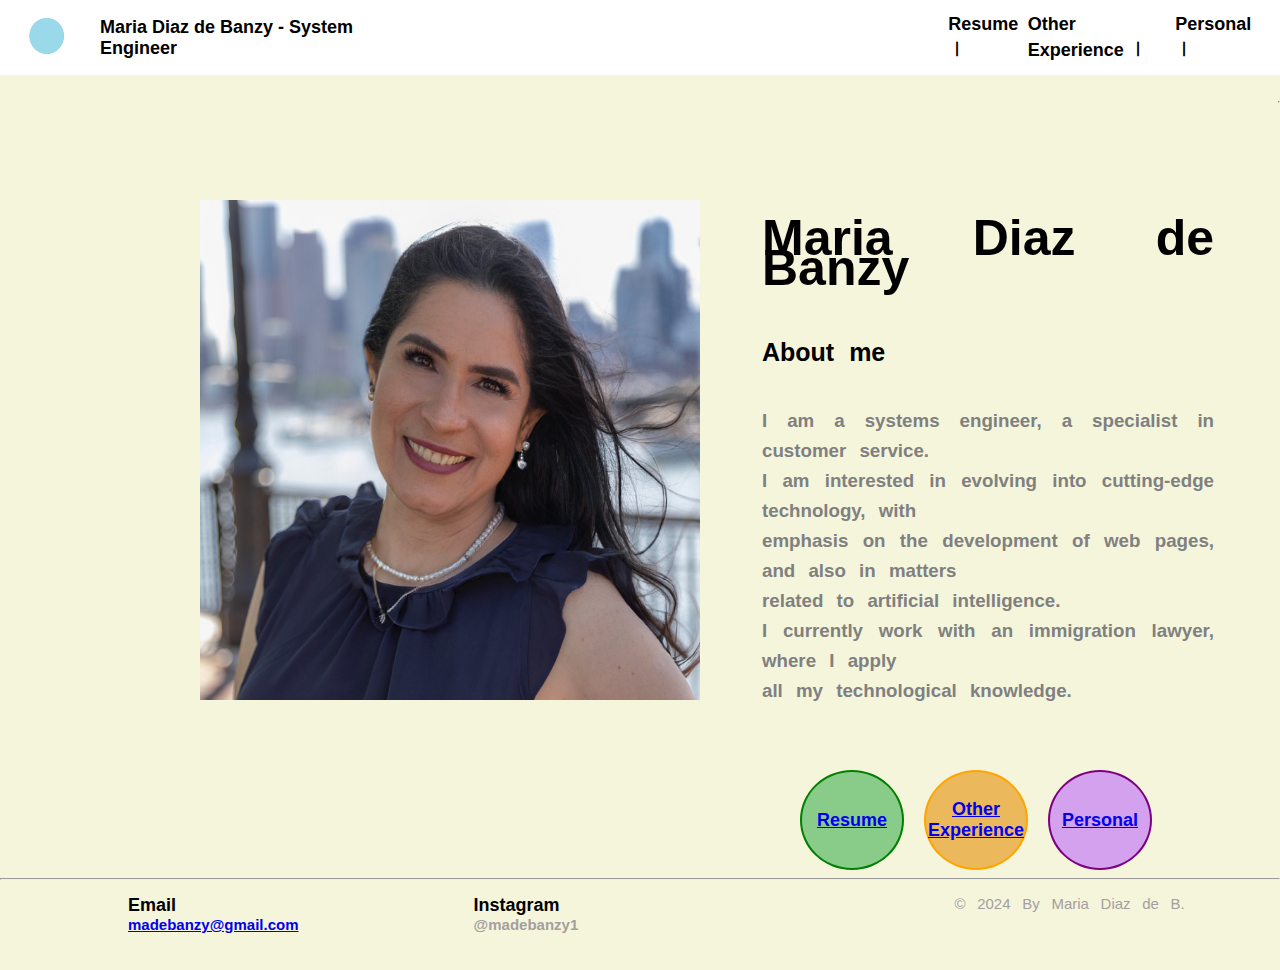
<file: index.html>
<!DOCTYPE html>
<html lang="en">

<head>
    <meta charset="UTF-8">
    <meta name="viewport" content="width=device-width, initial-scale=1.0">
    <link rel="stylesheet" href="css/style.css">
    <title>Portfolio Maria Diaz</title>
</head>

<body>

    <section class="head">
        <a target="_blank" href="index.html"><img src="img/dotblue.jpg" alt="" width="100px" height="70px"></a>
        <section>
            <span>Maria Diaz de Banzy - System Engineer</span>
        </section>
        <section class="nav-menu">
            <section><a href="index1.html" class="nav-menu1">Resume ㆐</a></section>
            <section><a href="index2.html" class="nav-menu2">Other Experience ㆐</a></section>
            <section><a href="index3.html" class="nav-menu3">Personal ㆐</a></section>
        </section>
    </section>
    <main class="content">
        <section>
            <img class="img" src="img/fotoMaria.png" alt="" width="500px" height="500px">
        </section>
        <section class="about-me">
            <h1>Maria Diaz de Banzy<br></h1>
            <h2>About me</h2>
            <h3>I am a systems engineer, a specialist in customer service. <br>
                I am interested in evolving into cutting-edge technology, with<br>
                emphasis on the development of web pages, and also in matters<br>
                related to artificial intelligence.<br>
                I currently work with an immigration lawyer, where I apply <br>
                all my technological knowledge.</h3>
        </section>

        <section>
            <br>
            <hr>
        </section>
    </main>
    <footer>
        <section class="circle">
            <section id="circle1"><a href="index1.html" target="_blank"><b>Resume </b></a>       </section>
            <section id="circle2"><a href="index2.html" target="_blank"><b>Other <br>Experience</b></a></section>
            <section id="circle3"><a href="index3.html" target="_blank"><b>Personal</b></a></section>

        </section>
        <section>
            <hr>
        </section>
        <section class="alinear-footer">
            <section class="email">
                <section>Email</section>
                <section class="at">
                    <a href="mailto:madebanzy@gmail.com" target="_blank">madebanzy@gmail.com</a>
                </section>
            </section>
            <section class="redsocial">
                <section>Instagram</section>
                <section class="instag">@madebanzy1</section>
            </section>
            <section class="copyright">© 2024 By Maria Diaz de B.</section>
        </section>
        <section></section>
    </footer>

    
</body>

</html>
</file>
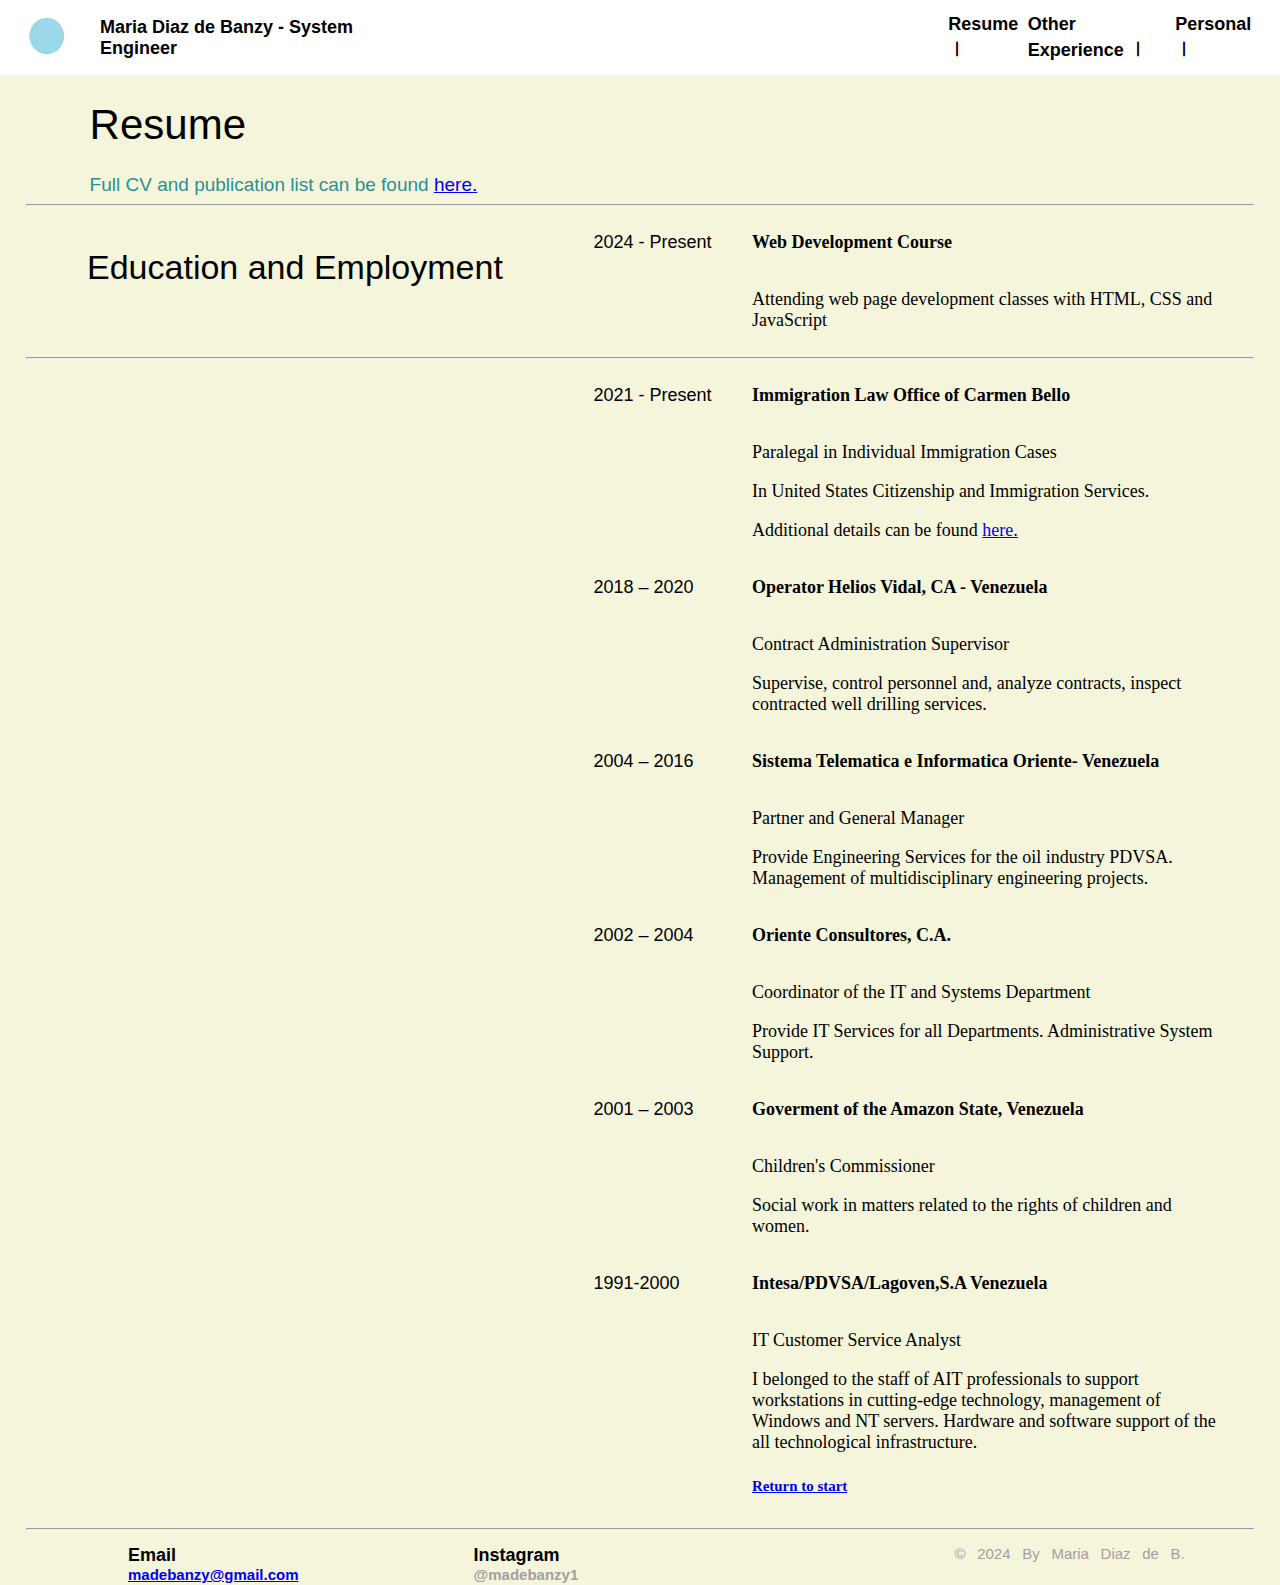
<file: index1.html>
<!DOCTYPE html>
<html lang="en">

<head>
    <meta charset="UTF-8">
    <meta name="viewport" content="width=device-width, initial-scale=1.0">
    <link rel="stylesheet" href="css/styles1.css">
    <title>Resume</title>
</head>

<body>
    <section class="encabezado">
        <a target="_blank" href="index.html"><img src="img/dotblue.jpg" alt="" width="100px" height="70px"></a>
        <section>
            <span>Maria Diaz de Banzy - System Engineer</span>
        </section>
        <section class="nav-menu">
            <section><a href="index1.html" class="nav-menu1">Resume ㆐</a></section>
            <section><a href="index2.html" class="nav-menu2">Other Experience ㆐</a></section>
            <section><a href="index3.html" class="nav-menu3">Personal ㆐</a></section>
        </section>
    </section>
    <section>
        <section class="resume">
            <span>Resume</span>
        </section>
        <section>
            <span class="fullcv">Full CV and publication list can be found <a href="img/FullResume.pdf"#page=4>here.</a></span>
            <section id="hr">
                <hr>
            </section>
        </section>
        <section class="description">
            <section class="edu-employ">
                <p>Education and Employment</p>
            </section>

            <section class="period">
                <p>2024 - Present</p>
            </section>
            <section class="activities">
                <section>
                <p><b>Web Development Course</b></p>
                </section>
                <section>
                <p>Attending web page development classes with HTML, CSS and JavaScript </p>
                </section>
            </section>
        </section>
        <section id="hr">
            <hr>
        </section>
        <section class="description1">
            <section class="edu-employ1">
            </section>
            <section class="period1">
                <p>2021 - Present</p>
            </section>
            <section class="activities1">
                <section>
                <p><b>Immigration Law Office of Carmen Bello</b></p>
                </section>
                <section>
                <p>Paralegal in Individual Immigration Cases</p>
                <p>In United States Citizenship and Immigration Services.</p>
                <p>Additional details can be found <a href="https://www.bing.com/search?q=immigration%20Law%20office%20of%20Carmen%20Bello&qs=n&form=QBRE&sp=-1&ghc=2&lq=0&pq=immigration%20law%20office%20of%20carmen%20bello&sc=4-38&sk=&cvid=F7753091A402420AA5DF02234BD9F5E6&ghsh=0&ghacc=0&ghpl="
                    target="_blank"#page=4>here.</a></p>    
            </section>
            </section>
        </section>
        <section class="description2">
            <section class="edu-employ2">
            </section>
            <section class="period2">
                <p>2018 – 2020</p>
            </section>
            <section class="activities2">
                <section>
                <p><b>Operator Helios Vidal, CA - Venezuela</b></p>
                </section>
                <section>
                <p>Contract Administration Supervisor</p>
                <p>Supervise, control personnel and, analyze contracts, inspect contracted well drilling services.</p>
                </section>
            </section>
        </section>
        <section class="description3">
            <section class="edu-employ3">
            </section>
            <section class="period3">
                <p>2004 – 2016</p>
            </section>
            <section class="activities3">
                <section>
                <p><b>Sistema Telematica e Informatica Oriente- Venezuela</b></p>
                </section>
                <section>
                <p>Partner and General Manager</p>
                <p>Provide Engineering Services for the oil industry PDVSA. Management of multidisciplinary engineering projects.</p>
                </section>
            </section>
        </section>
        <section class="description4">
            <section class="edu-employ4">
            </section>
            <section class="period4">
                <p>2002 – 2004</p>
            </section>
            <section class="activities4">
                <section>
                <p><b>Oriente Consultores, C.A.</b></p>
                </section>
                <section>
                <p>Coordinator of the IT and Systems Department</p>
                <p>Provide IT Services for all Departments. Administrative System Support.<address></address></p>
                </section>
            </section>
        </section>
        <section class="description5">
            <section class="edu-employ5">
            </section>
            <section class="period5">
                <p>2001 – 2003</p>
            </section>
            <section class="activities5">
                <section>
                <p><b>Goverment of the Amazon State, Venezuela</b></p>
                </section>
                <section>
                <p>Children's Commissioner </p>
                <p>Social work in matters related to the rights of children and women.<address></address></p>
                </section>
            </section>
        </section>
        <section class="description6">
            <section class="edu-employ6">
            </section>
            <section class="period6">
                <p>1991-2000</p>
            </section>
            <section class="activities6">
                <section>
                <p><b>Intesa/PDVSA/Lagoven,S.A Venezuela</b></p>
                </section>
                <section>
                <p>IT Customer Service Analyst</p>
                <p>I belonged to the staff of AIT professionals to support workstations in cutting-edge technology, management of Windows and NT servers. Hardware and software support of the all technological infrastructure.<address></address></p>
                <a href="index1.html"><p><h5>Return to start</h5></p></a>
                </section>
            </section>
            
        </section>
        <section id="hr">
            <hr>
        </section>
    </section>
    <section class="alinear-footer">
        <section class="email">
            <section>Email</section>
            <section class="at">
                <a href="mailto:madebanzy@gmail.com" target="_blank">madebanzy@gmail.com</a>
            </section>
        </section>
        <section class="redsocial">
            <section>Instagram</section>
            <section class="instag">@madebanzy1</section>
        </section>
        <section class="copyright">© 2024 By Maria Diaz de B.</section>
    </section>
    <section></section>
    </section>

</body>

</html>
</file>
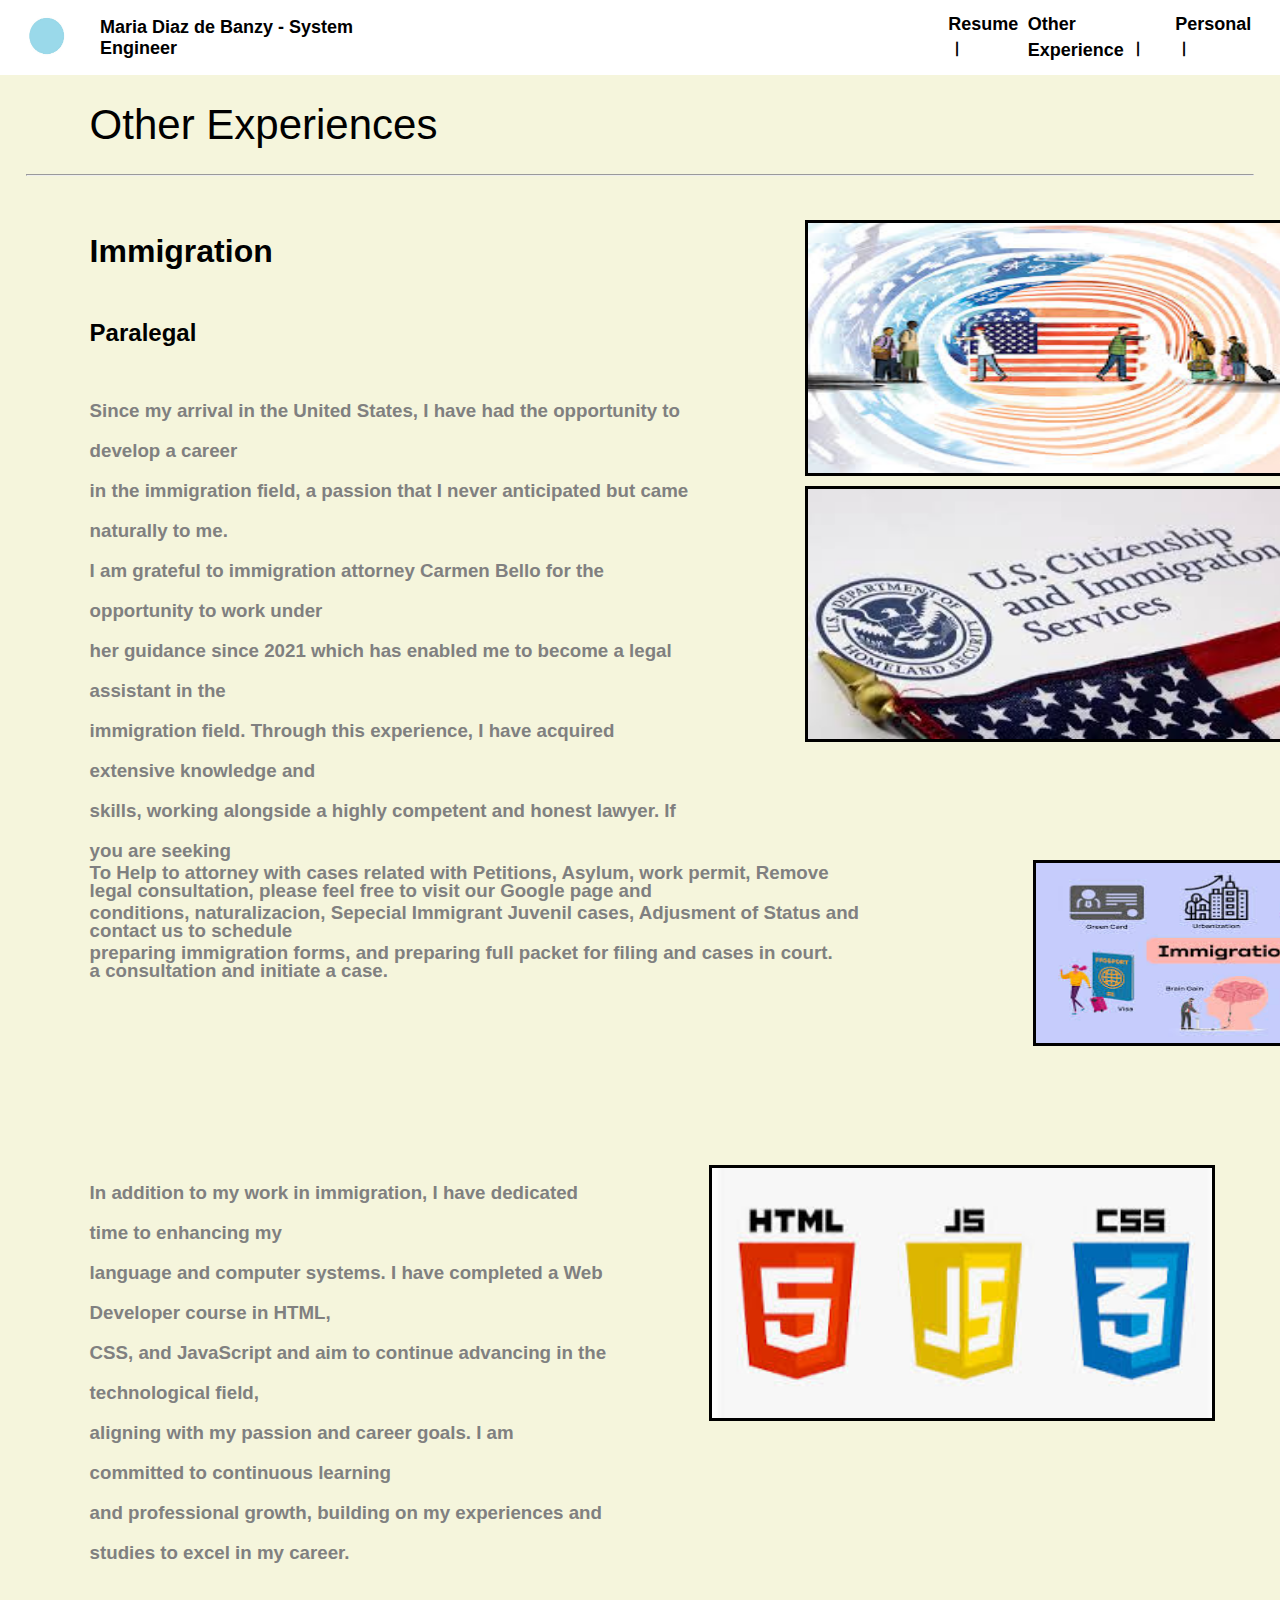
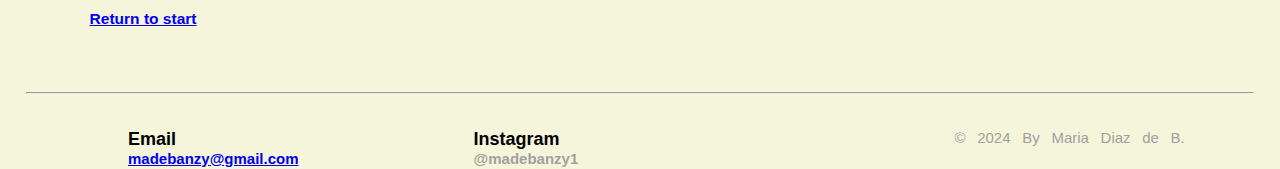
<file: index2.html>
<!DOCTYPE html>
<html lang="en">

<head>
    <meta charset="UTF-8">
    <meta name="viewport" content="width=device-width, initial-scale=1.0">
    <link rel="stylesheet" href="css/styles2.css">
    <title>Other Experience</title>
</head>

<body>
    <section class="encabezado">
        <a target="_blank" href="index.html"><img src="img/dotblue.jpg" alt="" width="100px" height="70px"></a>
        <section>
            <span>Maria Diaz de Banzy - System Engineer</span>
        </section>
        <section class="nav-menu">
            <section><a href="index1.html" class="nav-menu1">Resume ㆐</a></section>
            <section><a href="index2.html" class="nav-menu2">Other Experience ㆐</a></section>
            <section><a href="index3.html" class="nav-menu3">Personal ㆐</a></section>
        </section>
    </section>
    <section>
        <section class="Other-experience">
            <span>Other Experiences</span>
        </section>
    </section>
    <section id="hr1">
        <hr>
    </section>
    <main class="experiences">
        <section class="other-exp">
            <h1>Immigration<br></h1>
            <h2>Paralegal</h2>
            <h3>Since my arrival in the United States, I have had the opportunity to develop a career<br>
                in the immigration field, a passion that I never anticipated but came naturally to me.<br>
                I am grateful to immigration attorney Carmen Bello for the opportunity to work under<br>
                her guidance since 2021 which has enabled me to become a legal assistant in the<br>
                immigration field. Through this experience, I have acquired extensive knowledge and<br>
                skills, working alongside a highly competent and honest lawyer. If you are seeking<br>
                legal consultation, please feel free to visit our Google page and contact us to schedule<br>
                a consultation and initiate a case.</h3>
        </section>
        <section>
            <img class="img" src="img/immigrationflag.jpeg" alt="" width="500px" height="250px">
            <img class="img1" src="img/USCIS.jpeg" alt="" width="500px" height="250px">
        </section>
        

    </main>
    <section class="other-exp2">
        <h3>To Help to attorney with cases related with Petitions, Asylum, work permit, Remove<br>
            conditions, naturalizacion, Sepecial Immigrant Juvenil cases, Adjusment of Status and<br>
            preparing immigration forms,  and preparing full packet for filing and cases in court.<h3>
        <section>
        <img class="img3" src="img/immigration.jpeg" alt="" width="380px" height="180px">
        </section>
    </section>

    <section class="other-exp1">
        <h3>In addition to my work in immigration, I have dedicated time to enhancing my <br>
            language and computer systems. I have completed a Web Developer course in HTML,<br>
            CSS, and JavaScript and aim to continue advancing in the technological field,<br>
            aligning with my passion and career goals. I am committed to continuous learning<br>
            and professional growth, building on my experiences and studies to excel in my career.<br>
            <a href="index1.html"><p><h5>Return to start</h5></p></a></h3>
        <section>
            <img class="img2" src="img/images.jpeg" alt="" width="500px" height="250px">
        </section>
    </section>
    <section id="hr1">
        <hr>
    </section>
    <section class="alinear-footer">
        <section class="email">
            <section>Email</section>
            <section class="at">
                <a href="mailto:madebanzy@gmail.com" target="_blank">madebanzy@gmail.com</a>
            </section>
        </section>
        <section class="redsocial">
            <section>Instagram</section>
            <section class="instag">@madebanzy1</section>
        </section>
        <section class="copyright">© 2024 By Maria Diaz de B.</section>
    </section>
    <section></section>



</body>

</html>
</file>
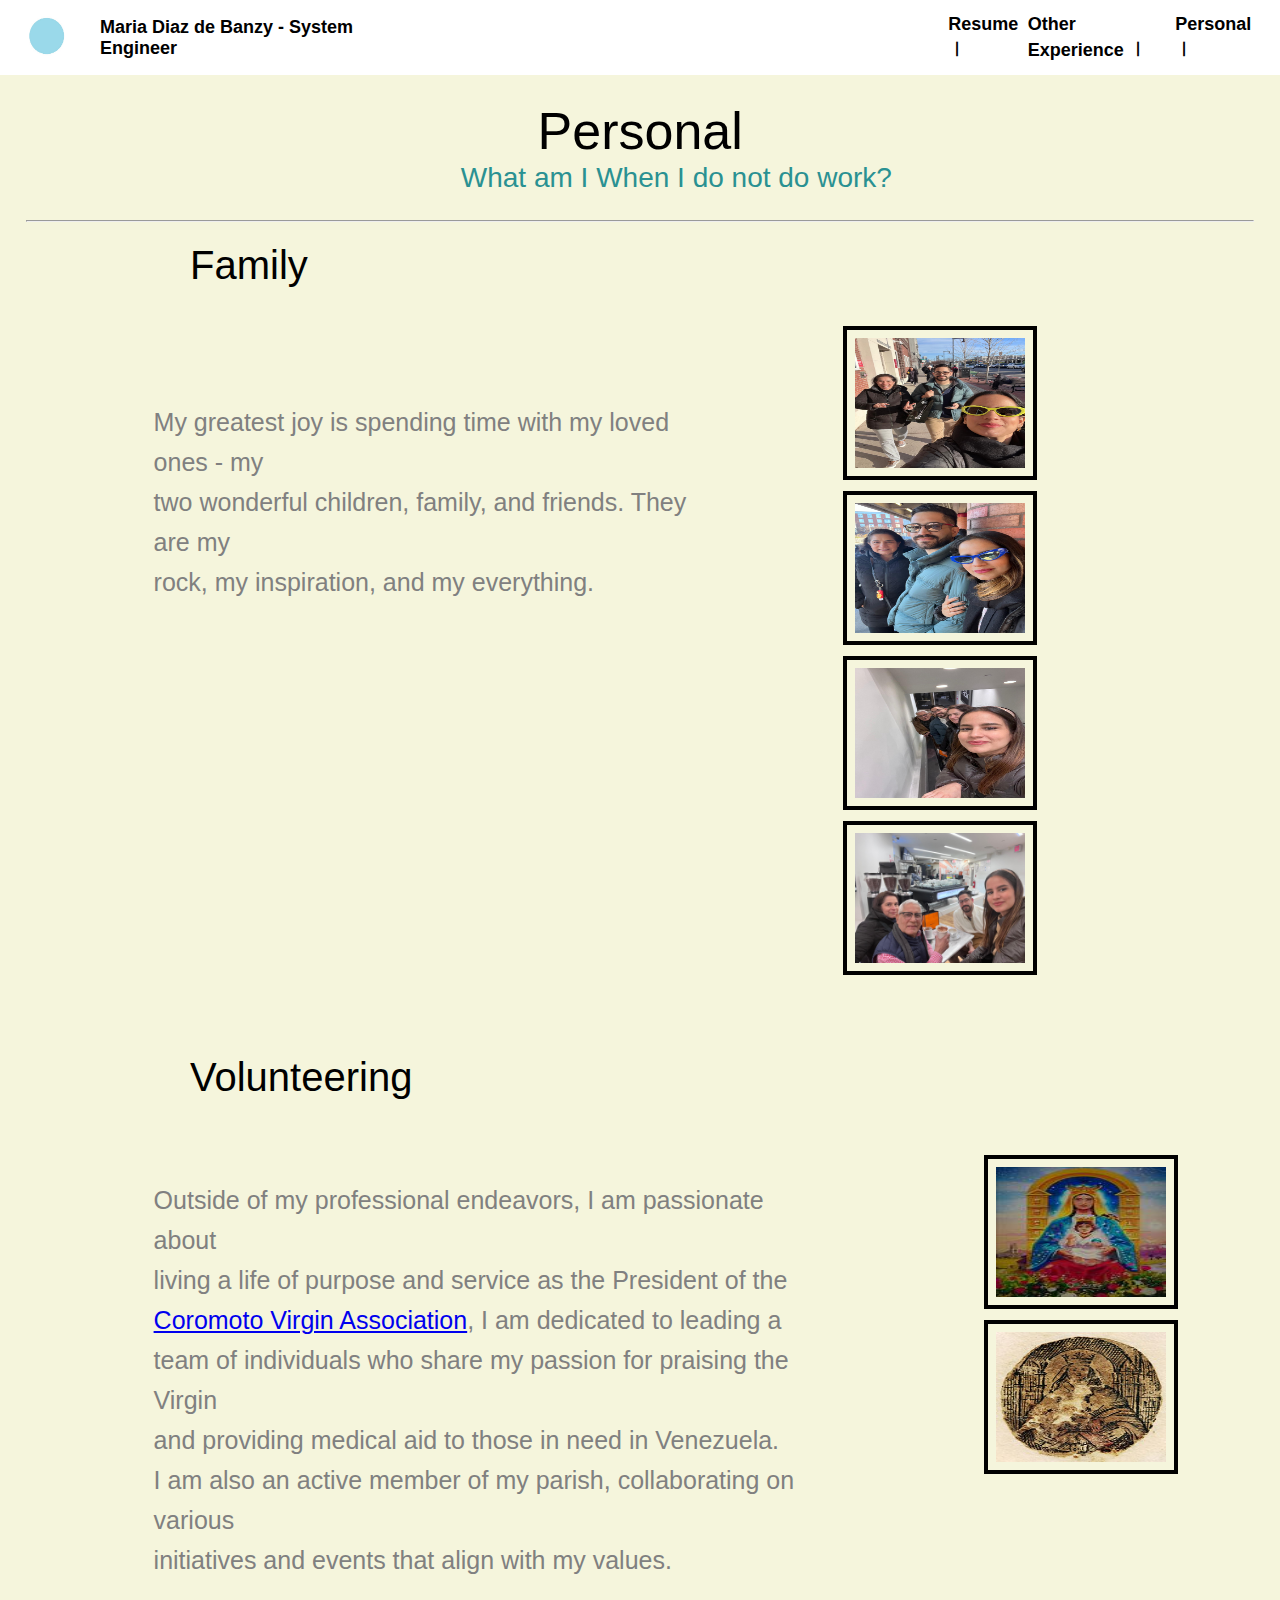
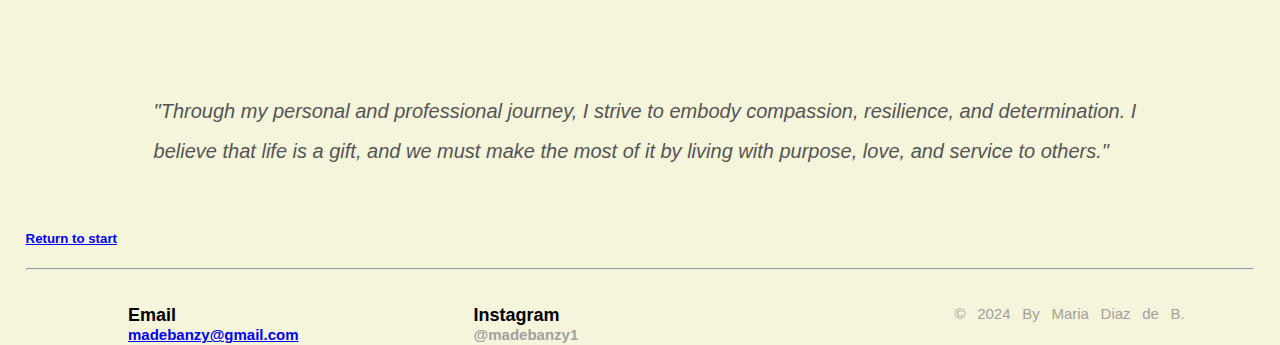
<file: index3.html>
<!DOCTYPE html>
<html lang="en">

<head>
    <meta charset="UTF-8">
    <meta name="viewport" content="width=device-width, initial-scale=1.0">
    <link rel="stylesheet" href="css/styles3.css">
    <title>Personal</title>
</head>

<body>
    <section class="encabezado">
        <a target="_blank" href="index.html"><img src="img/dotblue.jpg" alt="" width="100px" height="70px"></a>
        <section>
            <span>Maria Diaz de Banzy - System Engineer</span>
        </section>
        <section class="nav-menu">
            <section><a href="index1.html" class="nav-menu1">Resume ㆐</a></section>
            <section><a href="index2.html" class="nav-menu2">Other Experience ㆐</a></section>
            <section><a href="index3.html" class="nav-menu3">Personal ㆐</a></section>
        </section>
    </section>
    <section class="personal">
        <span>Personal<br></span>
    </section>
    <section>
        <span class="idonot">What am I When I do not do work?</span>
        <section id="hr1"><br>
            <hr>
        </section>
    </section>
    <main class="whatIdo">
        <span class="titlleFamily">Family<br></span>
        <section class="family">
            <section class="cont-family">
                <p>My greatest joy is spending time with my loved ones - my<br>
                    two wonderful children, family, and friends. They are my<br>
                    rock, my inspiration, and my everything.</p>
            </section>
            <section class="photos">
                <section>
                    <img class="img1" src="img/family2.jpg" alt="" width="170px" height="130px">
                    <img class="img1" src="img/family3.jpg" alt="" width="170px" height="130px">
                </section>
                <section>
                    <img class="img1" src="img/family4.jpg" alt="" width="170px" height="130px">
                    <img class="img1" src="img/family5.jpg" alt="" width="170px" height="130px">
                </section>
            </section>
        </section><br>
        <br>
        <span class="volunteering">Volunteering<br></span>
        <section class="passion">
            <section class="pass-1">
                <p>Outside of my professional endeavors, I am passionate about<br>
                living a life of purpose and service as the President of the<br>
                <a href="https://www.coromotoboston.org/es/quienes-somos/" target="_blank"#page=4>Coromoto Virgin Association</a>, I am dedicated to leading a  <br>
                team of individuals who share my passion for praising the Virgin <br>
                and providing medical aid to those in need in Venezuela.<br>
                I am also an active member of my parish, collaborating on various<br>
                initiatives and events that align with my values. </p><br>
            </section>
            <section class="photos1">
                <section>
                    <img class="img1" src="img/Virgen.jpeg" alt="" width="170px" height="130px">
                    <img class="img1" src="img/Santa_Reliquia_de_la_Santísima_Virgen_de_Coromoto.jpg" alt="" width="170px" height="130px">
                </section><br>
            </section><br>

        </section>
        <section class="thinking">
            <p><i>"Through my personal and professional journey, I strive to embody compassion,
                resilience, and determination. I believe that life is a gift, and we must
                make the most of it by living with purpose, love, and service to others."</i></p><br>
        </section>
        <section id="hr1">
            <a href="index1.html"><br><h5>Return to start</h5></a>
            <hr>
        </section>
        <section class="alinear-footer">
            <section class="email">
                <section>Email</section>
                <section class="at">
                    <a href="mailto:madebanzy@gmail.com" target="_blank">madebanzy@gmail.com</a>
                </section>
            </section>
            <section class="redsocial">
                <section>Instagram</section>
                <section class="instag">@madebanzy1</section>
            </section>
            <section class="copyright">© 2024 By Maria Diaz de B.</section>
        </section>
        <section></section>


    </main>


</body>

</html>
</file>
<file: css/style.css>
body {
    background-color: beige;
    font-family: sans-serif;
    height: 500px;
    margin: 0;
}

.head {
    background-color: white;
    display: flex;
    justify-content: flex-start;
    align-items: center;
    align-content: normal;
    font-family: "quicksand" sans-serif;
    font-weight: bold;
    font-size: large;
}

.h5 {
    color: grey;
}

.nav-menu {
    display: flex;
    justify-content: end;
    margin-left: 45%;
    flex-basis: 30%;
    margin-right: 20px;
}

.nav-menu1 {
    text-decoration: none;
    color: black;

}

.nav-menu2 {
    text-decoration: none;
    color: black;

}

.nav-menu3 {
    text-decoration: none;
    color: black;

}

.content {
    flex-basis: 80%;
    height: 680px;
    display: flex;
    gap: 5%
}

.img {
    margin-top: 25%;
    margin-left: 40%;
    display: flex;
}

.about-me {
    font-family: Arial, Helvetica, sans-serif;
    margin-top: 10%;
    margin-left: 10%;
    font-size: medium;
    line-height: 30px;
    color: black;
    display: flex;
    flex-basis: 100%;
    flex-direction: column;
    box-sizing: border-box;
    word-spacing: .5em;
}

h1 {
    font-size: 50px;
    color: black;
    margin-left: 70px;
    margin-top: 20px;
    text-align: justify;
}

h2 {
    font-size: 25px;
    color: black;
    margin-left: 70px;
    margin-top: 20px;
    text-align: justify;
}

h3 {
    color: grey;
    margin-left: 70px;
    text-align: justify;
}

footer {
    margin-top: 15px;
    height: 40%;
}

.circle {
    font-size: 18px;
    font-family: Arial, Helvetica, sans-serif;
    flex-basis: 100px;
    height: 100px;
    text-align: center;
    display: flex;
    margin-left: 800px;
}

#circle1 {
    margin-right: 20px;
    width: 100px;
    background-color: rgb(137, 204, 137);
    border-radius: 100%;
    border: 2px solid green;
    align-items: center;
    display: flex;
    justify-content: center;


}

#circle2 {
    margin-right: 20px;
    width: 100px;
    background-color: rgb(235, 184, 91);
    border-radius: 100%;
    border: 2px solid orange;
    align-items: center;
    display: flex;
    justify-content: center;


}

#circle3 {
    margin-right: 30px;
    width: 100px;
    background-color: rgb(211, 161, 238);
    border-radius: 100%;
    border: 2px solid purple;
    align-items: center;
    display: flex;
    justify-content: center;

}

.alinear-footer {
    margin-top: 15px;
    display: flex;
    margin-left: 10%;
}

.email {
    font-weight: bold;
    font-size: large;
    font-family: Arial, Helvetica, sans-serif;
    word-spacing: .9em;
    display: flex;
    flex-direction: column;
    flex-basis: 30%;
    width: 20%;
    height: 40px;
}

.at {
    font-size: 15px;
    font-family: Verdana, Geneva, Tahoma, sans-serif;
    word-spacing: .9em;
    color: rgb(164, 159, 159);
}

.redsocial {
    font-weight: bold;
    font-size: large;
    font-family: Arial, Helvetica, sans-serif;
    word-spacing: .9em;
    display: flex;
    flex-direction: column;
    flex-basis: 30%;
    width: 20%;
    height: 40px;
}

.instag {
    font-size: 15px;
    font-family: Verdana, Geneva, Tahoma, sans-serif;
    word-spacing: .9em;
    color: rgb(164, 159, 159);
}

.copyright {
    font-size: 15px;
    font-family: Verdana, Geneva, Tahoma, sans-serif;
    word-spacing: .5em;
    color: rgb(164, 159, 159);
    margin-left: 20px;
    width: 30%;
    display: flex;
    text-align: right;
    flex-direction: row-reverse;
}
</file>
<file: css/styles1.css>
body {
    background-color: beige;
    font-family: sans-serif;
    height: 1200px;
    margin: 0;
}

.encabezado {
    background-color: white;
    display: flex;
    justify-content: flex-start;
    align-items: center;
    align-content: normal;
    font-family: "quicksand" sans-serif;
    font-weight: bold;
    font-size: large;
}

.nav-menu {
    display: flex;
    justify-content: end;
    margin-left: 45%;
    flex-basis: 30%;
    margin-right: 20px;
}

.nav-menu1 {
    text-decoration: none;
    color: black;

}

.nav-menu2 {
    text-decoration: none;
    color: black;
}

.nav-menu3 {
    text-decoration: none;
    color: black;
}

.resume {
    font-family:sans-serif;
    font-size: 42px;
    height: 15%;
    margin: 2% 2% 2% 7%;
}
.fullcv{
    font-family:Verdana, Geneva, Tahoma, sans-serif;
    font-size: 19px;
    color: #2A9192;
    margin: 0 5% 0 7%;
}
#hr {
    margin: 0 2% 0 2%;
}
.description{
    display: flex;
    margin: 0 5% 0 5%;
}
.edu-employ {
    font-family:Verdana, Geneva, Tahoma, sans-serif;
    font-size: 34px;
    display: flex;
    margin-left: 2%;
    flex-basis: 50%;
}

.period{
    font-family:Verdana, Geneva, Tahoma, sans-serif;
    font-size: 18px;
    display: flex;
    flex-basis: 14%;
    justify-items: flex-end;
    margin-left: 2%;
    text-align: center;
}
.activities{
    font-family:Verdana, Geneva, Tahoma, sans-serifi;
    font-size: 18px;
    display: flex;
    flex-direction: column;
    flex-basis: 48%;
    text-align: left;
    margin-left: 2%;
}
.description1{
    display: flex;
    margin: 0 5% 0 5%;
}
.edu-employ1 {
    font-family:Verdana, Geneva, Tahoma, sans-serif;
    display: flex;
    margin-left: 2%;
    flex-basis: 50%;
}

.period1{
    font-family:Verdana, Geneva, Tahoma, sans-serif;
    font-size: 18px;
    display: flex;
    flex-basis: 14%;
    justify-items: flex-end;
    margin-left: 2%;
    text-align: center;
}
.activities1{
    font-family:Verdana, Geneva, Tahoma, sans-serifi;
    font-size: 18px;
    display: flex;
    flex-direction: column;
    flex-basis: 48%;
    text-align: left;
    margin-left: 2%;
}

.description2{
    display: flex;  
    margin: 0 5% 0 5%;

}
.edu-employ2 {
    display: flex;
    margin-left: 2%;
    flex-basis: 50%;
}
.period2{
    font-family:Verdana, Geneva, Tahoma, sans-serif;
    font-size: 18px;
    display: flex;
    flex-basis: 14%;
    justify-items: flex-end;
    margin-left: 2%;
    text-align: center;
}
.activities2{
    font-family:Verdana, Geneva, Tahoma, sans-serifi;
    font-size: 18px;
    display: flex;
    flex-direction: column;
    flex-basis: 48%;
    text-align: left;
    margin-left: 2%;
}
.description3{
    display: flex;  
    margin: 0 5% 0 5%;

}
.edu-employ3{
    display: flex;
    margin-left: 2%;
    flex-basis: 50%;
}
.period3{
    font-family:Verdana, Geneva, Tahoma, sans-serif;
    font-size: 18px;
    display: flex;
    flex-basis: 14%;
    justify-items: flex-end;
    margin-left: 2%;
    text-align: center;
}
.activities3{
    font-family:Verdana, Geneva, Tahoma, sans-serifi;
    font-size: 18px;
    display: flex;
    flex-direction: column;
    flex-basis: 48%;
    text-align: left;
    margin-left: 2%;
}
.description4{
    display: flex;  
    margin: 0 5% 0 5%;

}
.edu-employ4{
    display: flex;
    margin-left: 2%;
    flex-basis: 50%;
}
.period4{
    font-family:Verdana, Geneva, Tahoma, sans-serif;
    font-size: 18px;
    display: flex;
    flex-basis: 14%;
    justify-items: flex-end;
    margin-left: 2%;
    text-align: center;
}
.activities4{
    font-family:Verdana, Geneva, Tahoma, sans-serifi;
    font-size: 18px;
    display: flex;
    flex-direction: column;
    flex-basis: 48%;
    text-align: left;
    margin-left: 2%;
}
.description5{
    display: flex;  
    margin: 0 5% 0 5%;

}
.edu-employ5{
    display: flex;
    margin-left: 2%;
    flex-basis: 50%;
}
.period5{
    font-family:Verdana, Geneva, Tahoma, sans-serif;
    font-size: 18px;
    display: flex;
    flex-basis: 14%;
    justify-items: flex-end;
    margin-left: 2%;
    text-align: center;
}
.activities5{
    font-family:Verdana, Geneva, Tahoma, sans-serifi;
    font-size: 18px;
    display: flex;
    flex-direction: column;
    flex-basis: 48%;
    text-align: left;
    margin-left: 2%;
}
.description6{
    display: flex;  
    margin: 0 5% 0 5%;
}
.edu-employ6{
    display: flex;
    margin-left: 2%;
    flex-basis: 50%;
}
.period6{
    font-family:Verdana, Geneva, Tahoma, sans-serif;
    font-size: 18px;
    display: flex;
    flex-basis: 14%;
    justify-items: flex-end;
    margin-left: 2%;
    text-align: center;
}
.activities6{
    font-family:Verdana, Geneva, Tahoma, sans-serifi;
    font-size: 18px;
    display: flex;
    flex-direction: column;
    flex-basis: 48%;
    text-align: left;
    margin-left: 2%;
}
.alinear-footer {
    margin-top: 15px;
    display: flex;
    margin-left: 10%;
}

.email {
    font-weight: bold;
    font-size: large;
    font-family: Arial, Helvetica, sans-serif;
    word-spacing: .9em;
    display: flex;
    flex-direction: column;
    flex-basis: 30%;
    width: 20%;
    height: 40px;
}

.at {
    font-size: 15px;
    font-family: Verdana, Geneva, Tahoma, sans-serif;
    word-spacing: .9em;
    color: rgb(164, 159, 159);
}

.redsocial {
    font-weight: bold;
    font-size: large;
    font-family: Arial, Helvetica, sans-serif;
    word-spacing: .9em;
    display: flex;
    flex-direction: column;
    flex-basis: 30%;
    width: 20%;
    height: 40px;
}

.instag {
    font-size: 15px;
    font-family: Verdana, Geneva, Tahoma, sans-serif;
    word-spacing: .9em;
    color: rgb(164, 159, 159);
}

.copyright {
    font-size: 15px;
    font-family: Verdana, Geneva, Tahoma, sans-serif;
    word-spacing: .5em;
    color: rgb(164, 159, 159);
    margin-left: 20px;
    width: 30%;
    display: flex;
    text-align: right;
    flex-direction: row-reverse;
}

.alinear-footer {
    margin-top: 15px;
    display: flex;
    margin-left: 10%;
}

.email {
    font-weight: bold;
    font-size: large;
    font-family: Arial, Helvetica, sans-serif;
    word-spacing: .9em;
    display: flex;
    flex-direction: column;
    flex-basis: 30%;
    width: 20%;
    height: 40px;
}

.at {
    font-size: 15px;
    font-family: Verdana, Geneva, Tahoma, sans-serif;
    word-spacing: .9em;
    color: rgb(164, 159, 159);
}

.redsocial {
    font-weight: bold;
    font-size: large;
    font-family: Arial, Helvetica, sans-serif;
    word-spacing: .9em;
    display: flex;
    flex-direction: column;
    flex-basis: 30%;
    width: 20%;
    height: 40px;
}

.instag {
    font-size: 15px;
    font-family: Verdana, Geneva, Tahoma, sans-serif;
    word-spacing: .9em;
    color: rgb(164, 159, 159);
}

.copyright {
    font-size: 15px;
    font-family: Verdana, Geneva, Tahoma, sans-serif;
    word-spacing: .5em;
    color: rgb(164, 159, 159);
    margin-left: 20px;
    width: 30%;
    display: flex;
    text-align: right;
    flex-direction: row-reverse;
}
</file>
<file: css/styles2.css>
body {
    background-color: beige;
    font-family: sans-serif;
    height: 1200px;
    margin: 0;
}

.encabezado {
    background-color: white;
    display: flex;
    justify-content: flex-start;
    align-items: center;
    align-content: normal;
    font-family: "quicksand" sans-serif;
    font-weight: bold;
    font-size: large;
}

.nav-menu {
    display: flex;
    justify-content: end;
    margin-left: 45%;
    flex-basis: 30%;
    margin-right: 20px;
}

.nav-menu1 {
    text-decoration: none;
    color: black;
}

.nav-menu2 {
    text-decoration: none;
    color: black;
}

.nav-menu3 {
    text-decoration: none;
    color: black;
}

.Other-experience {
    font-family:sans-serif;
    font-size: 42px;
    height: 25%;
    margin: 2% 2% 2% 7%;
}

#hr1{
    margin: 0 2% 0 2%;

}
.experiences {
    flex-basis: 60%;
    height: 560px;
    display: flex;

}

.img {
    margin-top: 7%;
    margin-left: 20%;
    display: flex;
    border: black 3px solid;
    flex-basis: 50%;
}
.img1 {
    margin-top: 2%;
    margin-left: 20%;
    display: flex;
    border: black 3px solid;
}

.other-exp {
    font-family: Arial, Helvetica, sans-serif;
    margin-top: 2%;
    margin-left: 7%;
    font-size: medium;
    line-height: 40px;
    display: flex;
    flex-basis: 48%;
    flex-direction: column;
}
h3 { 
    color: grey;
}
.other-exp2{
    font-family: Arial, Helvetica, sans-serif;
    margin-top: 7%;
    margin-left: 7%;
    font-size: medium;
    line-height: 40px;
    width: 100%;
    display: flex;
}
.img3 {
    margin-top: 2%;
    margin-left: 45%;
    display: flex;
    border: black 3px solid;
}
.other-exp1{
    font-family: Arial, Helvetica, sans-serif;
    margin-top: 7%;
    margin-left: 7%;
    font-size: medium;
    line-height: 40px;
    width: 80%;
    display: flex;
}
.img2 {
    margin-top: 2%;
    margin-left: 20%;
    display: flex;
    border: black 3px solid;
}


.alinear-footer {
    margin-top: 35px;
    display: flex;
    margin-left: 10%;
}

.email {
    font-weight: bold;
    font-size: large;
    font-family: Arial, Helvetica, sans-serif;
    word-spacing: .9em;
    display: flex;
    flex-direction: column;
    flex-basis: 30%;
    width: 20%;
    height: 40px;
}

.at {
    font-size: 15px;
    font-family: Verdana, Geneva, Tahoma, sans-serif;
    word-spacing: .9em;
    color: rgb(164, 159, 159);
}

.redsocial {
    font-weight: bold;
    font-size: large;
    font-family: Arial, Helvetica, sans-serif;
    word-spacing: .9em;
    display: flex;
    flex-direction: column;
    flex-basis: 30%;
    width: 20%;
    height: 40px;
}

.instag {
    font-size: 15px;
    font-family: Verdana, Geneva, Tahoma, sans-serif;
    word-spacing: .9em;
    color: rgb(164, 159, 159);
}

.copyright {
    font-size: 15px;
    font-family: Verdana, Geneva, Tahoma, sans-serif;
    word-spacing: .5em;
    color: rgb(164, 159, 159);
    margin-left: 20px;
    width: 30%;
    display: flex;
    text-align: right;
    flex-direction: row-reverse;
}
</file>
<file: css/styles3.css>
body {
    background-color: beige;
    font-family: sans-serif;
    height: 1200px;
    margin: 0;
}

.encabezado {
    background-color: white;
    display: flex;
    justify-content: flex-start;
    align-items: center;
    align-content: normal;
    font-family: "quicksand" sans-serif;
    font-weight: bold;
    font-size: large;
  
}

.nav-menu {
    display: flex;
    justify-content: end;
    margin-left: 45%;
    flex-basis: 30%;
    margin-right: 20px;
}

.nav-menu1 {
    text-decoration: none;
    color: black;
}

.nav-menu2 {
    text-decoration: none;
    color: black;
}

.nav-menu3 {
    text-decoration: none;
    color: black;
}

.personal {
    font-family:sans-serif;
    font-size: 52px;
    align-items: center;
    height: 3%;
    margin: 2% 2% 2% 42%;
}
.idonot{
    font-family:sans-serif;
    font-size: 28px;
    align-items: center;
    width: 100%;
    color: #2A9192;
    margin: 2% 5% 0 36%;
}
#hr1{
    margin: 0% 2% 0 2%;
}
.titlleFamily {
    font-size: 40px;
    line-height: 70px;
    color: black;
    margin-left: 190px;
    margin-top: 20px;
    text-align: justify;
  
}
.family {
    font-family: Arial, Helvetica, sans-serif;
    font-size: 25px;
    line-height: 40px;
    color: gray;
    margin-top: 2%;
    margin-left: 12%;
    width: 80%;
    display: flex;
}  
.cont-family{
    flex-direction: column;
    justify-content:flex-start;
    margin-top: 5%;
} 
.photos{
    display: flex;
    flex-direction: column;
    justify-content:flex-start;
    margin-left: 15%;
}
.img1{
    gap: 0.5px;
    padding: 8px;
    border: 4px black solid;
}
.volunteering{
    font-size: 40px;
    line-height: 70px;
    color: black;
    margin-left: 190px;
    margin-top: 20px;
    text-align: justify;
    display: flex;
    flex-direction: column;
}
.passion{
    font-family: Arial, Helvetica, sans-serif;
    font-size: 25px;
    line-height: 40px;
    color: gray;
    margin-top: 1%;
    margin-left: 12%;
    width: 80%;
    display: flex;
}
.pass-1{
    flex-direction: column;
    justify-content:flex-start;
    margin-top: 3%;
}
.photos1{
    display: flex;
    margin-top: 3%;
    width: 20%;
    justify-content:flex-start;
    margin-left: 16%;
}
.thinking{
    font-family: Arial, Helvetica, sans-serif;
    font-size: 20px;
    line-height: 40px;
    color: rgb(86, 84, 84);
    margin-top: 2%;
    margin-left: 12%;
    width: 80%;
    display: flex;
}
.alinear-footer {
    margin-top: 35px;
    display: flex;
    margin-left: 10%;
}

.email {
    font-weight: bold;
    font-size: large;
    font-family: Arial, Helvetica, sans-serif;
    word-spacing: .9em;
    display: flex;
    flex-direction: column;
    flex-basis: 30%;
    width: 20%;
    height: 40px;
}

.at {
    font-size: 15px;
    font-family: Verdana, Geneva, Tahoma, sans-serif;
    word-spacing: .9em;
    color: rgb(164, 159, 159);
}

.redsocial {
    font-weight: bold;
    font-size: large;
    font-family: Arial, Helvetica, sans-serif;
    word-spacing: .9em;
    display: flex;
    flex-direction: column;
    flex-basis: 30%;
    width: 20%;
    height: 40px;
}

.instag {
    font-size: 15px;
    font-family: Verdana, Geneva, Tahoma, sans-serif;
    word-spacing: .9em;
    color: rgb(164, 159, 159);
}

.copyright {
    font-size: 15px;
    font-family: Verdana, Geneva, Tahoma, sans-serif;
    word-spacing: .5em;
    color: rgb(164, 159, 159);
    margin-left: 20px;
    width: 30%;
    display: flex;
    text-align: right;
    flex-direction: row-reverse;
}
</file>
